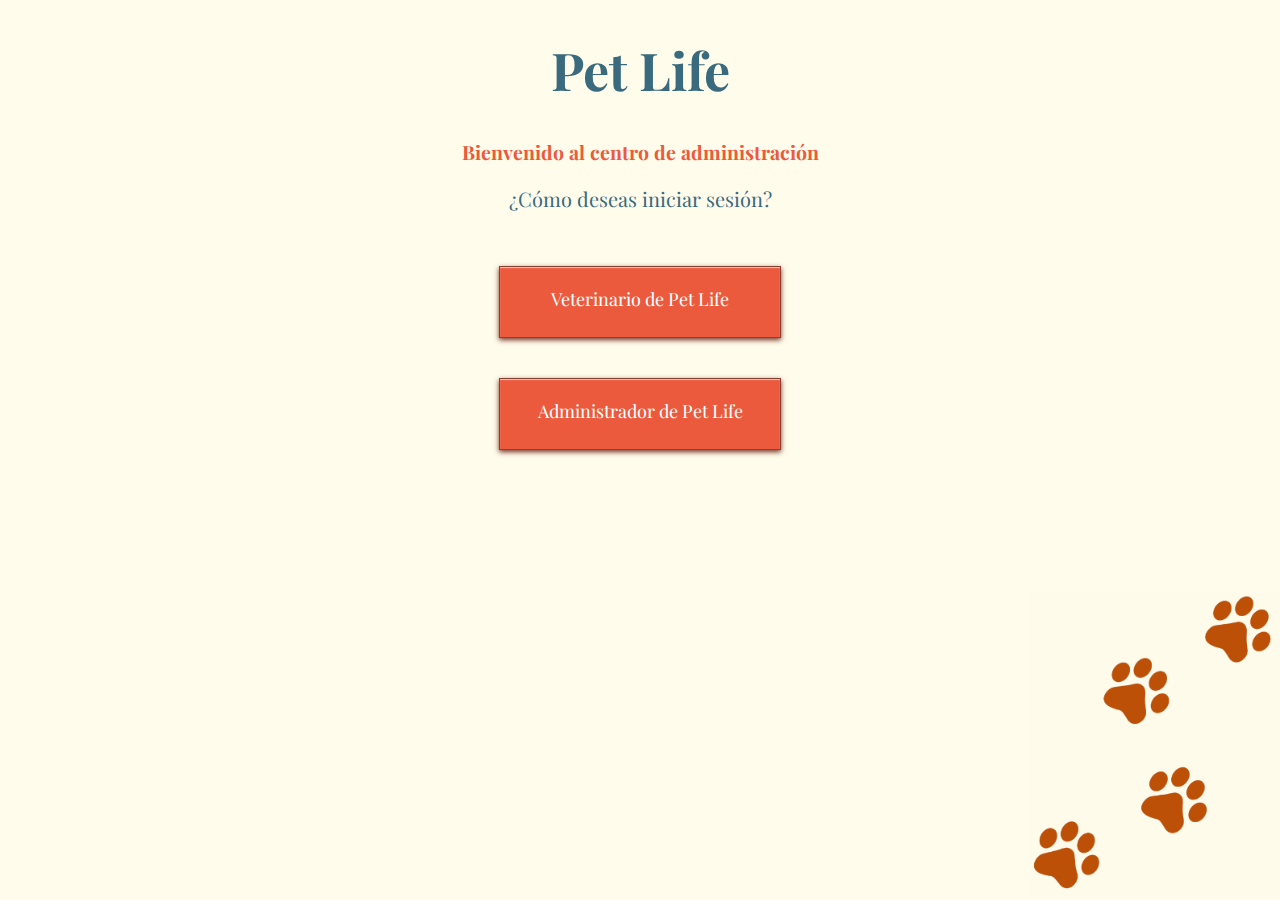
<file: index.html>
<!DOCTYPE html>
<html>
    <head>
        <meta http-equiv="Content-Type" content="text/html; charset=utf-8_spanish_ci">
        <meta http-equiv="X-UA-Compatible" content="IE=edge,chrome=1">
        <title>Pet Life</title>
        <link rel="stylesheet" href="css/main.css">
        <link rel="stylesheet" href="css/normalize.css">
        <script src="http://code.jquery.com/jquery-1.10.0.min.js"></script>
        <script src='js/jquery.modal.js'></script>
        <script src='js/site.js'></script>
    </head>
    <body>
        <section class="centerUp">
            <h1>Pet Life</h1>
            <h2>Bienvenido al centro de administraci�n</h2>
            <p>�C�mo deseas iniciar sesi�n?</p><br><br>
            <a id="a" class="modalLink" href="#loginUserModal">
                Veterinario de Pet Life
            </a>
            <a id="a" class="modalLink" href="#loginAdminModal">
                Administrador de Pet Life
            </a>
        </section>

        <section>
            <div class="huellas">
                <img SRC="img/huellas.png" alt="La im�gen no se pudo cargar">
            </div>
        </section>

        <div class="overlay"></div>

        <div id="loginUserModal" class="modal">
            <h1>Inicio de Sesi�n Veterinario</h1>
            <a class="closeBtn btn" href="#"></a>

            <form name="formLoginUsuario" action="Back-End/login.php" method="post">
				<input type="hidden" name="formLoginUsuario" value="1">
                <input type="text" name="inpUsuario" placeholder="usuario">
                <input type="password" name="inpClaveUsuario" placeholder="contrase�a">
                <a class="modalLink" href="#olvidoPassUserModal">
                    �Olvid� su Contrase�a?
                </a>
                <input type="submit" class="submitBtn btn" value="Entrar">
            </form>
        </div>

        <div id="olvidoPassUserModal" class="modal">
            <h1>�Olvid� su Contrase�a?</h1>
            <a class="closeBtn btn" href="#"></a><br>
            <form name="formOlvidoUsuario" action="Back-End/envia_clave.php" method="post">
                <input type="text" placeholder="ingrese su correo electr�nico">
                <input type="submit" class="submitBtn btn" value="Enviar">
                <a style="right: 0px;" class="modalLink" href="#loginUserModal">Atr�s</a>
            </form>
        </div>

        <div id="loginAdminModal" class="modal">
            <h1>Inicio de Sesi�n Administrador</h1>
            <a class="closeBtn btn" href="#"></a>

            <form name="formLoginAdmin" action="Back-End/login.php" method="post">
                <input type="hidden" name="formLoginAdmin" value="2">
				<input type="text" name="inpAdmin" placeholder="usuario">
                <input type="password" name="inpClaveAdmin" placeholder="contrase�a">
                <a class="modalLink" href="#olvidoPassAdminModal">
                    �Olvid� su Contrase�a?
                </a>
                <input type="submit" class="submitBtn btn" value="Entrar">
            </form>
        </div>

        <div id="olvidoPassAdminModal" class="modal">
            <h1>�Olvid� su Contrase�a?</h1>
            <a class="closeBtn btn" href="#"></a><br>
            <form name="formOlvidoAdmin" action="Back-End/envia_clave.php" method="post">
                <input type="text" placeholder="ingrese su correo electr�nico">
                <input type="submit" class="submitBtn btn" value="Enviar">
                <a style="right: 0px;" class="modalLink" href="#loginAdminModal">Atr�s</a>
            </form>
        </div>
    </body>
</html>
</file>
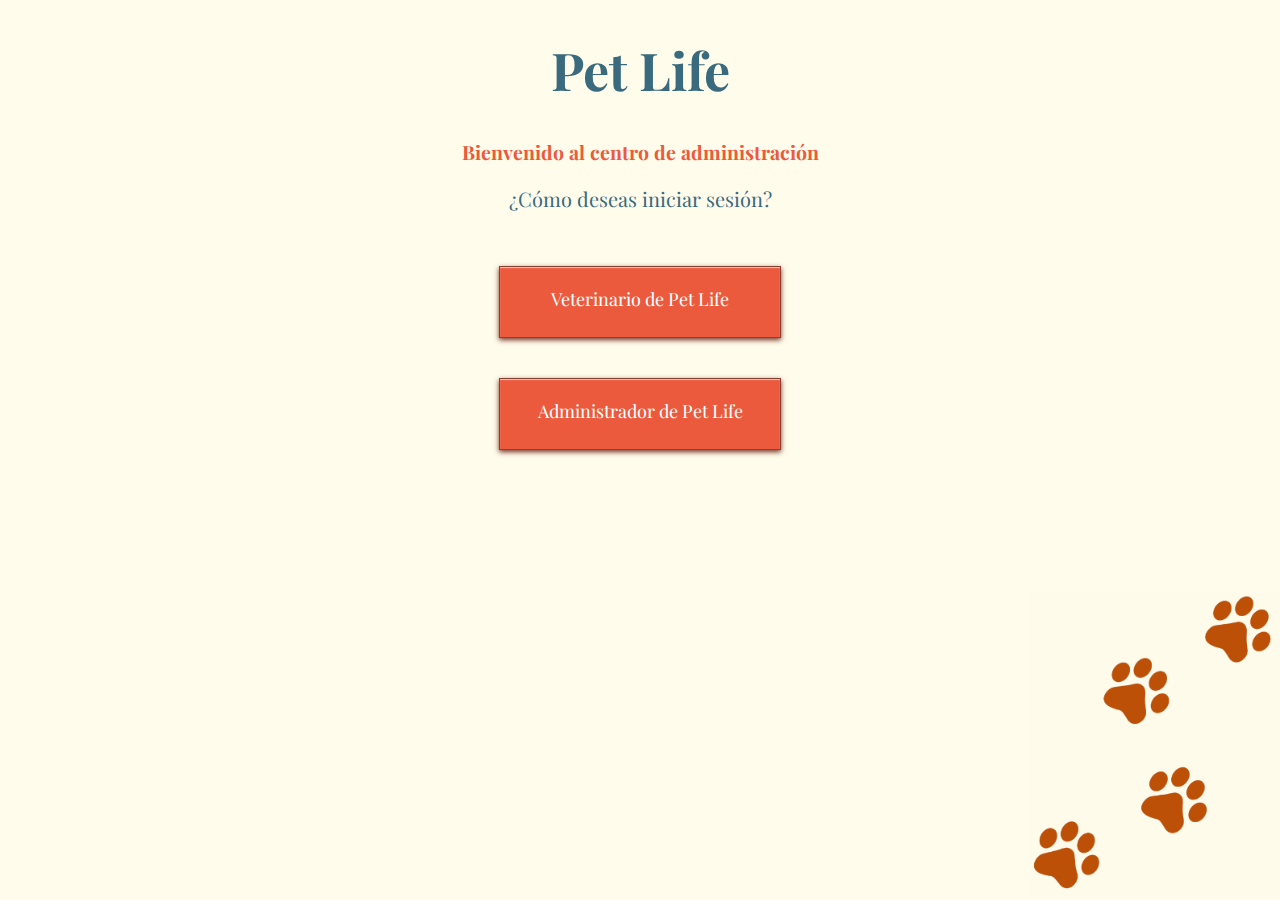
<file: Front-End/index.html>
<!DOCTYPE html>
<html>
    <head>

        <meta http-equiv="Content-Type" content="text/html; charset=UTF-8">
        <meta http-equiv="X-UA-Compatible" content="IE=edge,chrome=1">
        <title>Pet Life</title>
        <link rel="stylesheet" href="../css/main.css">
        <link rel="stylesheet" href="../css/normalize.css">
        <script src="http://code.jquery.com/jquery-1.10.0.min.js"></script>
        <script src='../js/jquery.modal.js'></script>
        <script src='../js/site.js'></script>
    </head>
    <body>
        <section class="centerUp">
            <h1>Pet Life</h1>
            <h2>Bienvenido al centro de administración</h2>
            <p>¿C&oacute;mo deseas iniciar sesi&oacute;n?</p><br><br>
            <a id="a" class="modalLink" href="#loginUserModal">
                Veterinario de Pet Life
            </a>
            <a id="a" class="modalLink" href="#loginAdminModal">
                Administrador de Pet Life
            </a>
        </section>

        <section>
            <div class="huellas">
                <IMG SRC="../img/huellas.png">
            </div>
        </section>

        <div class="overlay"></div>

        <div id="loginUserModal" class="modal">
            <h1>Inicio de Sesi&oacute;n Veterinario</h1>
            <a class="closeBtn btn" href="#"></a>

            <form name="formLoginUsuario" action="../Back-End/login.php" method="post">
                <input type="text" name="inpUsuario" placeholder="usuario">
                <input type="password" name="inpClave" placeholder="contraseña">
                <a class="modalLink" href="#olvidoPassUserModal">
                    ¿Olvidó su Contraseña?
                </a>
                <input type="submit" class="submitBtn btn" value="Entrar">
            </form>
        </div>

        <div id="olvidoPassUserModal" class="modal">
            <h1>¿Olvidó su Contraseña?</h1>
            <a class="closeBtn btn" href="#"></a><br>
            <form name="formOlvidoUsuario" action="envia_clave.php" method="post">
                <input type="text" placeholder="ingrese su correo electr&oacute;nico">
                <input type="submit" class="submitBtn btn" value="Enviar">
                <a class="modalLink" href="#loginUserModal">Atr&aacute;s</a>
            </form>
        </div>

        <div id="loginAdminModal" class="modal">
            <h1>Inicio de Sesi&oacute;n Administrador</h1>
            <a class="closeBtn btn" href="#"></a>

            <form name="formAdmin" action="../Back-End/login.php" method="post">
                <input type="text" name="inpAdmin" placeholder="usuario">
                <input type="password" name="inpClaveAdmin" placeholder="contraseña">
                <a class="modalLink" href="#olvidoPassAdminModal">
                    ¿Olvidó su Contraseña?
                </a>
                <input type="submit" class="submitBtn btn" value="Entrar">
            </form>
        </div>

        <div id="olvidoPassAdminModal" class="modal">
            <h1>¿Olvidó su Contraseña?</h1>
            <a class="closeBtn btn" href="#"></a><br>
            <form name="formOlvidoAdmin" action="envia_clave.php" method="post">
                <input type="text" placeholder="ingrese su correo electr&oacute;nico">
                <input type="submit" class="submitBtn btn" value="Enviar">
                <a class="modalLink" href="#loginAdminModal">Atr&aacute;s</a>
            </form>
        </div>
    </body>
</html>
</file>
<file: css/main.css>
@import url(http://fonts.googleapis.com/css?family=Playfair+Display);

/* \\\\\\\\\\\\\\\\\    CUERPO PAGINA   ///////////////////////////////// */

applet, object, iframe, body, h1, h2, h3, h4, h5, h6,
p, blockquote, pre, a, abbr, acronym, address, big,
cite, code, del, dfn, em, font, img, ins, kbd, q, s,
samp, small, strike, strong, sub, sup, tt, var, dd,
dl, dt, li, ol, ul, fieldset, form, label, legend,
caption, img, header, section {
  margin: 0;
  padding: 0;
  outline: none;
  border: none;
}

.centerUp {
  margin: 0 auto;
  width: 960px;
}

body {
  background: #fffceb;
  color: #333;
  font-size: 13px;
  font-family: Arial, sans-serif;
  font-family: 'Playfair Display', serif;
  text-align: center;
  color: #3a6a7e;
}

h1 {
  font-size: 80px;
  margin: 80px 0 100px;
}

h2 {
  margin: 100px 0 0;
  color: #eb5a3d;
}

p {
  font-size: 20px;
}

.modal p {
  font-size: 14px;
  text-align: left;
  margin: 10px 0 0;
}

.modal p:hover {
  cursor: pointer;
}

#a {
  display: block;
  width: 280px;
  height: 50px;
  margin: 0 auto;
  margin-bottom: 40px;
  padding: 20px 0 0;
  font-size: 18px;
  color: #fff;
  text-decoration: none;
  background: #eb5a3d;
  -webkit-box-shadow: inset 0 1px 1px #ffbfb3, 0 2px 5px #732e20;
  -moz-box-shadow: inset 0 1px 1px #ffbfb3, 0 2px 5px #732e20;
  box-shadow: inset 0 1px 1px #ffbfb3, 0 2px 5px #732e20;
  border: 1px solid #884335;
}

#a:hover {
  background: #ea5234;
}

.huellas {
	position: absolute;
	bottom: 0px;
	right: 0px;
	z-index: -1;
}

.animales {
	position: absolute;
	bottom: 0px;
	left: 0px;
	z-index: -1;
}

.usuario {
	position: absolute;
	top: 0px;
	right: 0px;
    font-size: 1em;
}

.input {
  background: #fff;
  border: 1px solid #d3ceb0;
  -webkit-border-radius: 3px;
  -moz-border-radius: 3px;
  -ms-border-radius: 3px;
  -o-border-radius: 3px;
  border-radius: 3px;
  width: 200px;
  height: 40px;
  text-align: center;
  margin: 0 0 20px;
  color: #888;
}

.label {
    float: left;
    width: 100px;
    line-height: 45px;
    padding-right: 10px;
    font-weight: 100;
    font-size: 1.2em;
    letter-spacing: 1px;
}

.formRegistro {
  position: relative;
  margin: 40px auto;
  width: 350px;
  padding-right: 32px;
  font-weight: 300;
}

#contenedor-centrado {
    position: absolute;
    top: 50%;
    left: 50%;
    margin-top: -280px;
    margin-left: -300px;
}

/* \\\\\\\\\\\\\\\\\    FIN CUERPO PAGINA   ///////////////////////////////// */


/* \\\\\\\\\\\\\\\\\    TABLA PAGINA   ///////////////////////////////// */

.table {
	margin:0px;
    padding:0px;
	width:600px;
	box-shadow: 10px 10px 5px #888888;
	border:1px solid #000000;
    -moz-border-radius-bottomleft:0px;
	-webkit-border-bottom-left-radius:0px;
	border-bottom-left-radius:0px;
    -moz-border-radius-bottomright:0px;
	-webkit-border-bottom-right-radius:0px;
	border-bottom-right-radius:0px;
    -moz-border-radius-topright:0px;
	-webkit-border-top-right-radius:0px;
	border-top-right-radius:0px;
    -moz-border-radius-topleft:0px;
	-webkit-border-top-left-radius:0px;
	border-top-left-radius:0px;
}

.table table {
	width:100%;
	height:100%;
	margin:0px;
    padding:0px;
}

.table tr:last-child td:last-child {
	-moz-border-radius-bottomright:0px;
	-webkit-border-bottom-right-radius:0px;
	border-bottom-right-radius:0px;
}

.table table tr:first-child td:first-child {
	-moz-border-radius-topleft:0px;
	-webkit-border-top-left-radius:0px;
	border-top-left-radius:0px;
}

.table table tr:first-child td:last-child {
	-moz-border-radius-topright:0px;
	-webkit-border-top-right-radius:0px;
	border-top-right-radius:0px;
}

.table tr:last-child td:first-child {
	-moz-border-radius-bottomleft:0px;
	-webkit-border-bottom-left-radius:0px;
	border-bottom-left-radius:0px;
}

.table tr:hover td {}

.table tr:nth-child(odd){
    background-color:#ffaa56;   
}

.table tr:nth-child(even) {
    background-color:#ffffff;
}

.table td {
	vertical-align:middle;
	border:1px solid #000000;
	border-width:0px 1px 1px 0px;
	text-align:left;
	padding:7px;
	font-size:10px;
	font-family:Arial;
	font-weight:normal;
	color:#000000;
}

.table tr:last-child td {
	border-width:0px 1px 0px 0px;
}

.table tr td:last-child {
	border-width:0px 0px 1px 0px;
}

.table tr:last-child td:last-child {
	border-width:0px 0px 0px 0px;
}

.table tr:first-child td {
    background:-o-linear-gradient(bottom, #ff7f00 5%, #bf5f00 100%);
    background:-webkit-gradient( linear, left top, left bottom, color-stop(0.05, #ff7f00), color-stop(1, #bf5f00) );
	background:-moz-linear-gradient( center top, #ff7f00 5%, #bf5f00 100% );
	filter:progid:DXImageTransform.Microsoft.gradient(startColorstr="#ff7f00", endColorstr="#bf5f00");
    background: -o-linear-gradient(top,#ff7f00,bf5f00);
    background-color:#ff7f00;
	border:0px solid #000000;
	text-align:center;
	border-width:0px 0px 1px 1px;
	font-size:14px;
	font-family:Arial;
	font-weight:bold;
	color:#ffffff;
}

.table tr:first-child:hover td {
	background:-o-linear-gradient(bottom, #ff7f00 5%, #bf5f00 100%);
    background:-webkit-gradient( linear, left top, left bottom, color-stop(0.05, #ff7f00), color-stop(1, #bf5f00) );
	background:-moz-linear-gradient( center top, #ff7f00 5%, #bf5f00 100% );
	filter:progid:DXImageTransform.Microsoft.gradient(startColorstr="#ff7f00", endColorstr="#bf5f00");
    background: -o-linear-gradient(top,#ff7f00,bf5f00);
    background-color:#ff7f00;
}

.table tr:first-child td:first-child {
	border-width:0px 0px 1px 0px;
}

.table tr:first-child td:last-child {
	border-width:0px 0px 1px 1px;
}

/* \\\\\\\\\\\\\\\\\    FIN TABLA PAGINA   ///////////////////////////////// */


/* \\\\\\\\\\\\\\\\\    BOTONES PAGINA   ///////////////////////////////// */

.button {
   background-image: -webkit-linear-gradient(top, rgba(255,162,2,1) 0%,rgba(255,112,2,1) 100%);
   background-image:    -moz-linear-gradient(top, rgba(255,162,2,1) 0%,rgba(255,112,2,1) 100%);
   background-image:     -ms-linear-gradient(top, rgba(255,162,2,1) 0%,rgba(255,112,2,1) 100%);
   background-image:      -o-linear-gradient(top, rgba(255,162,2,1) 0%,rgba(255,112,2,1) 100%);
   background-image:         linear-gradient(top, rgba(255,162,2,1) 0%,rgba(255,112,2,1) 100%);
   -webkit-box-shadow: 0px 1px 0px 0px rgba(255,255,255,0.57)inset, 0px 20px 0px 0px rgba(255,255,255,0.18)inset, 0px 5px 0px 0px rgba(213,96,0,1), 0px -1px 0px 0px rgba(255,255,255,0.07)inset, 0px 5px 2px 0px rgba(0,0,0,0.46);
      -moz-box-shadow: 0px 1px 0px 0px rgba(255,255,255,0.57)inset, 0px 20px 0px 0px rgba(255,255,255,0.18)inset, 0px 5px 0px 0px rgba(213,96,0,1), 0px -1px 0px 0px rgba(255,255,255,0.07)inset, 0px 5px 2px 0px rgba(0,0,0,0.46);
           box-shadow: 0px 1px 0px 0px rgba(255,255,255,0.57)inset, 0px 20px 0px 0px rgba(255,255,255,0.18)inset, 0px 5px 0px 0px rgba(213,96,0,1), 0px -1px 0px 0px rgba(255,255,255,0.07)inset, 0px 5px 2px 0px rgba(0,0,0,0.46);
   border: solid 1px rgba(255,120,2,1);
   -webkit-border-radius: 4px;
      -moz-border-radius: 4px;
           border-radius: 4px;
   padding: 10px 30px 10px 30px;
   display: inline-block;
   -webkit-transition: all 0.1s linear;
      -moz-transition: all 0.1s linear;
           transition: all 0.1s linear;
   font-size: 15px;
   color: rgba(255,255,255,1);
   font-weight: bold;
   text-decoration: none;
   text-shadow: 0px -1px 0px rgba(0,0,0,0.53);
}

.button:hover {
   background-image: -webkit-linear-gradient(top, rgba(255,175,3,1) 0%,rgba(255,112,2,1) 100%);
   background-image:    -moz-linear-gradient(top, rgba(255,175,3,1) 0%,rgba(255,112,2,1) 100%);
   background-image:     -ms-linear-gradient(top, rgba(255,175,3,1) 0%,rgba(255,112,2,1) 100%);
   background-image:      -o-linear-gradient(top, rgba(255,175,3,1) 0%,rgba(255,112,2,1) 100%);
   background-image:         linear-gradient(top, rgba(255,175,3,1) 0%,rgba(255,112,2,1) 100%);
}

.button:active {
   -webkit-box-shadow: 0px 1px 0px 0px rgba(255,255,255,0.57)inset, 0px 20px 0px 0px rgba(255,255,255,0.18)inset, 0px 1px 0px 0px rgba(213,96,0,1), 0px -1px 0px 0px rgba(255,255,255,0.07)inset, 0px 1px 2px 0px rgba(0,0,0,0.1);
      -moz-box-shadow: 0px 1px 0px 0px rgba(255,255,255,0.57)inset, 0px 20px 0px 0px rgba(255,255,255,0.18)inset, 0px 1px 0px 0px rgba(213,96,0,1), 0px -1px 0px 0px rgba(255,255,255,0.07)inset, 0px 1px 2px 0px rgba(0,0,0,0.1);
           box-shadow: 0px 1px 0px 0px rgba(255,255,255,0.57)inset, 0px 20px 0px 0px rgba(255,255,255,0.18)inset, 0px 1px 0px 0px rgba(213,96,0,1), 0px -1px 0px 0px rgba(255,255,255,0.07)inset, 0px 1px 2px 0px rgba(0,0,0,0.1);
   -webkit-transform: translateY(3px);
      -moz-transform: translateY(3px);
           transform: translateY(3px);
}

/* \\\\\\\\\\\\\\\\\    FIN BOTONES PAGINA   ///////////////////////////////// */


/* \\\\\\\\\\\\\\\\\    VENTANA MODAL   ///////////////////////////////// */
.overlay {
  width: 100%;
  height: 100%;
  position: fixed;
  top: 0;
  left: 0;
  z-index: 1000;
  display: none;
}

.modal {
  display: none;
  background: #fffceb;
  overflow: auto;
  z-index: 1001;
  position: absolute;
  -webkit-border-radius: 10px;
  -moz-border-radius: 10px;
  -ms-border-radius: 10px;
  -o-border-radius: 10px;
  border-radius: 10px;
  -webkit-box-shadow: 0 3px 5px #47958c;
  -moz-box-shadow: 0 3px 5px #47958c;
  box-shadow: 0 3px 5px #47958c;
  min-height: 250px;
  min-width: 350px;
}

.modal h1 {
  font-weight: 500;
  background: #eb5a3d;
  border-bottom: 1px solid #d6d0af;
  color: #fffceb;
  margin: 0 0 20px;
  padding: 12px 10px 10px;
  text-align: center;
  font-size: 20px;
  -webkit-border-radius: 10px 10px 0 0;
  -moz-border-radius: 10px 10px 0 0;
  -ms-border-radius: 10px 10px 0 0;
  -o-border-radius: 10px 10px 0 0;
  border-radius: 10px 10px 0 0;
  -webkit-box-shadow: inset 0 1px 1px #f9d0c8;
  -moz-box-shadow: inset 0 1px 1px #f9d0c8;
  box-shadow: inset 0 1px 1px #f9d0c8;
  border: 1px solid #de3817;
}

.btn {
  display: block;
  border: none;
  outline: none;
}

.closeBtn {
  position: absolute;
  display: block;
  top: 12px;
  left: 10px;
  background: url(../img/closeBtn.png) no-repeat 0 0;
  width: 22px;
  height: 22px;
}

#loginUserModal,
#loginAdminModal,
#olvidoPassUserModal,
#olvidoPassAdminModal {
  background: #fffceb;
  width: 400px;
  min-height: 300px;
}

#loginUserModal a, #loginAdminModal a {
  text-decoration: none;
}

#loginUserModal form,
#loginAdminModal form,
#olvidoPassUserModal form,
#olvidoPassAdminModal form {
  width: 300px;
  margin: 0 auto;
  margin-top: 30px;
}

#loginUserModal form input[type="text"], 
#loginUserModal form input[type="password"],
#loginAdminModal form input[type="text"], 
#loginAdminModal form input[type="password"], 
#olvidoPassUserModal form input[type="text"],
#olvidoPassAdminModal form input[type="text"] {
  background: #fff;
  border: 1px solid #d3ceb0;
  -webkit-border-radius: 3px;
  -moz-border-radius: 3px;
  -ms-border-radius: 3px;
  -o-border-radius: 3px;
  border-radius: 3px;
  width: 300px;
  height: 40px;
  text-align: center;
  margin: 0 0 20px;
  color: #888;
}

#loginUserModal form a,
#loginAdminModal form a,
#olvidoPassUserModal form a,
#olvidoPassAdminModal form a {
  color: #3a6a7e;
  position: relative;
  top: 18px;
  right: 13px;
  text-decoration: none;
}

#loginUserModal form a:hover,
#loginAdminModal form a:hover,
#olvidoPassUserModal form a:hover,
#olvidoPassAdminModal form a:hover {
  text-decoration: underline;
}

#loginUserModal form .submitBtn,
#loginAdminModal form .submitBtn,
#olvidoPassUserModal form .submitBtn,
#olvidoPassAdminModal form .submitBtn {
  background-color: #346173;
  background-image: -webkit-gradient(linear, left top, left bottom, from(#3a6a7e), to(#2e5869));
  background-image: -webkit-linear-gradient(top, #3a6a7e, #2e5869);
  background-image: -moz-linear-gradient(top, #3a6a7e, #2e5869);
  background-image: -o-linear-gradient(top, #3a6a7e, #2e5869);
  background-image: -ms-linear-gradient(top, #3a6a7e, #2e5869);
  background-image: linear-gradient(top, #3a6a7e, #2e5869);
  filter: progid:DXImageTransform.Microsoft.gradient(GradientType=0,StartColorStr='#3a6a7e', EndColorStr='#2e5869');
  -webkit-box-shadow: inset 0 1px 1px #66a0b8;
  -moz-box-shadow: inset 0 1px 1px #66a0b8;
  box-shadow: inset 0 1px 1px #66a0b8;
  border: 1px solid #2a4d5b;
  -webkit-border-radius: 5px;
  -moz-border-radius: 5px;
  -ms-border-radius: 5px;
  -o-border-radius: 5px;
  border-radius: 5px;
  display: block;
  width: 140px;
  height: 50px;
  float: right;
  text-align: center;
  color: #fffceb;
}

#olvidoPassUserModal form .submitBtn,
#olvidoPassAdminModal form .submitBtn {
  margin: 0 auto;
  float: none;
  margin-top: 20px;
}

/* \\\\\\\\\\\\\\\\\    FIN VENTANA MODAL   ///////////////////////////////// */
</file>
